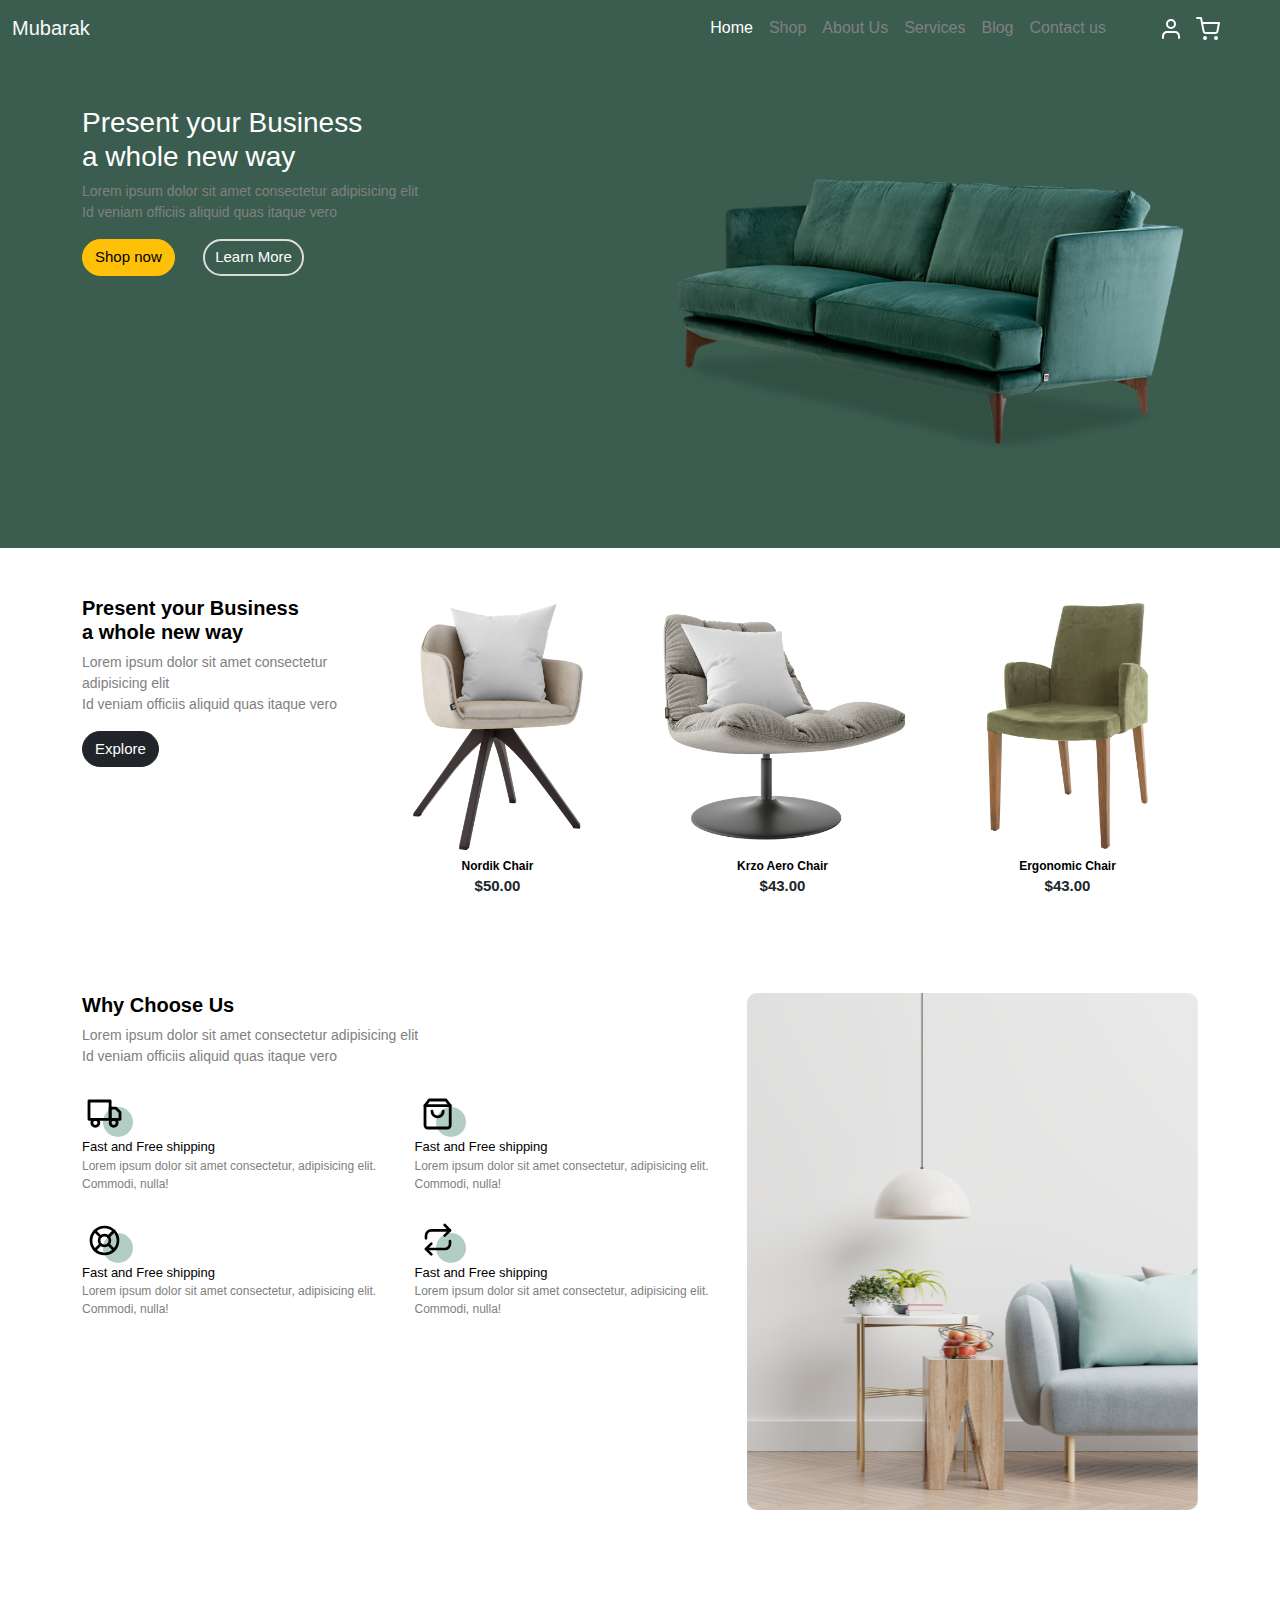
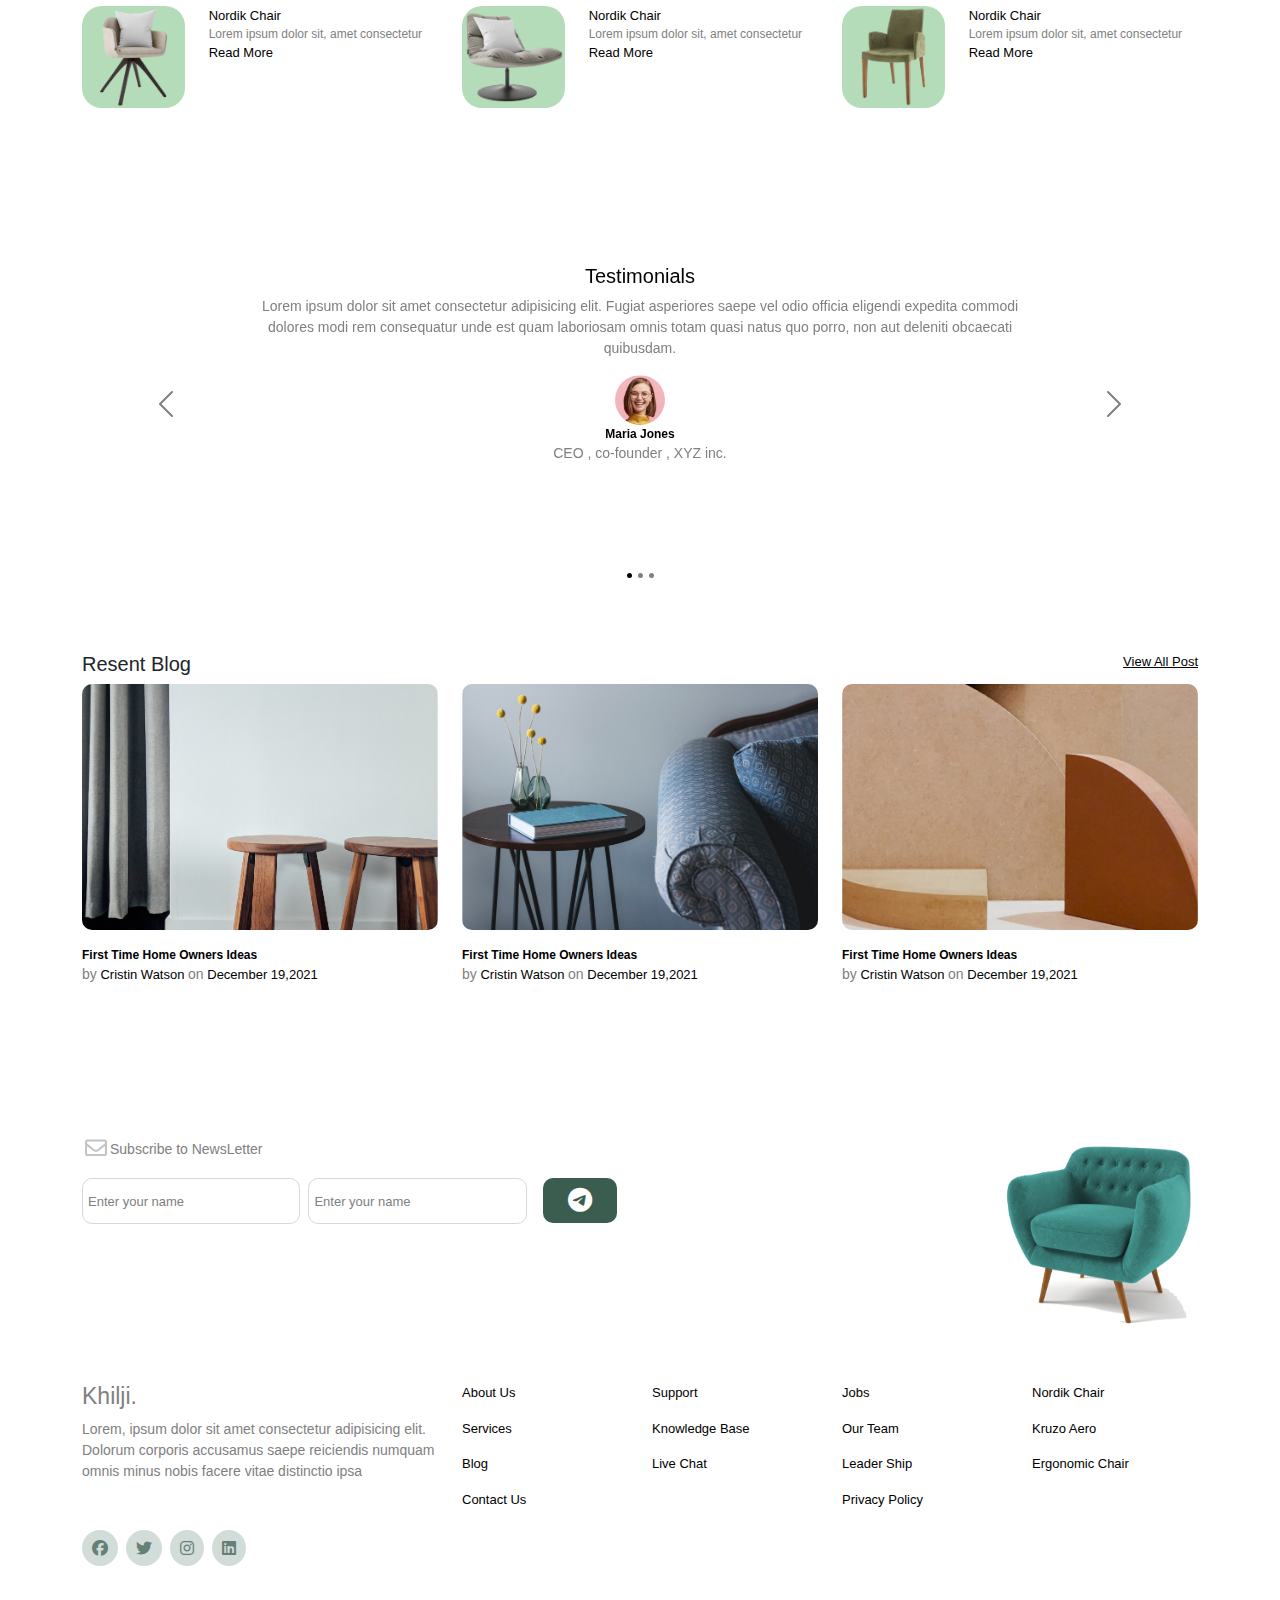
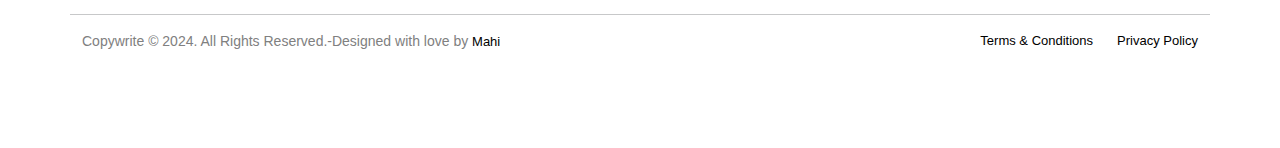
<file: index.html>
<!DOCTYPE html>
<html lang="en">

<head>
     <meta charset="UTF-8">
     <meta name="viewport" content="width=device-width, initial-scale=1.0">
     <title>Day - 71</title>
     <link rel="stylesheet" href="./assets/css/bootstrap.min.css">
     <link rel="stylesheet" href="./assets/css/fontawesome.css">
     <link rel="stylesheet" href="./assets/css/style.css">
</head>

<body>

     <!-- navbar start  -->
     <nav class="navbar navbar-expand-lg nav_bg ">
          <div class="container-fluid">
               <a class="navbar-brand text-light" href="#">Mubarak</a>
               <button class="navbar-toggler" type="button" data-bs-toggle="collapse" data-bs-target="#navbarNav"
                    aria-controls="navbarNav" aria-expanded="false" aria-label="Toggle navigation">
                    <span class="navbar-toggler-icon"></span>
               </button>
               <div class="collapse navbar-collapse " id="navbarNav">
                    <ul class="navbar-nav ms-auto pe-5">
                         <li class="nav-item">
                              <a class="nav-link text_light" aria-current="page" href="./index.html">Home</a>
                         </li>
                         <li class="nav-item">
                              <a class="nav-link text_gray" href="#">Shop</a>
                         </li>
                         <li class="nav-item">
                              <a class="nav-link text_gray" href="./about.html">About Us</a>
                         </li>
                         <li class="nav-item">
                              <a class="nav-link text_gray" href="/service.html">Services</a>
                         </li>
                         <li class="nav-item">
                              <a class="nav-link text_gray" href="blog.html">Blog</a>
                         </li>
                         <li class="nav-item">
                              <a class="nav-link text_gray">Contact us</a>
                         </li>
                    </ul>
               </div>
               <div class="buttons d-flex  me-5">
                    <a href="#">
                         <img class="img-fluid me-3" src="./assets/images/user.svg" alt="">
                    </a>
                    <a href="">
                         <img class="img-fluid" src="./assets/images/cart.svg" alt="">
                    </a>
               </div>
          </div>
     </nav>
     <!-- navbar end  -->

     <!-- main_section start  -->
     <div class="main_section bg_of_main_sec">
          <div class="container">
               <div class="row">
                    <div class="col-md-6">
                         <div class="h3 text_light">
                              Present your Business <br>
                              a whole new way
                         </div>
                         <div class="p p_1">
                              Lorem ipsum dolor sit amet consectetur adipisicing elit <br>
                              Id veniam officiis aliquid quas itaque vero <br>
                         </div>
                         <div class="btns pt-3">
                              <a href="" class="btn btn-warning br_20">Shop now</a>
                              <a href="" class="btn btn_tranparent ms-4 ">Learn More</a>
                         </div>
                    </div>
                    <div class="col-md-6">
                         <img class="img-fluid" src="./assets/images/couch.png" alt="">
                    </div>
               </div>

          </div>
     </div>
     <!-- main section end  -->




     <!-- part 2 start  -->
     <div class="container mt-5 pb-5">
          <div class="row">
               <div class="col-md-3">
                    <div class="h5 text_black">
                         Present your Business <br>
                         a whole new way
                    </div>
                    <div class="p p_1">
                         Lorem ipsum dolor sit amet consectetur adipisicing elit <br>
                         Id veniam officiis aliquid quas itaque vero <br>
                    </div>
                    <div class="btns pt-3">
                         <a href="" class="btn btn-dark br_20">Explore</a>
                    </div>
               </div>
               <div class="col-md-3">
                    <div class="products">
                         <img class="img-fluid" src="./assets/images/product-1.png" alt="">
                    </div>
                    <div class="product_text  text-center">
                         <div class="p p_text">
                              Nordik Chair
                         </div>
                         <div class="p p_text_price">
                              $50.00
                         </div>
                    </div>
               </div>
               <div class="col-md-3">
                    <div class="products">
                         <img class="img-fluid" src="./assets/images/product-2.png" alt="">
                    </div>
                    <div class="product_text text-center">
                         <div class="p p_text">
                              Krzo Aero Chair
                         </div>
                         <div class="p p_text_price">
                              $43.00
                         </div>
                    </div>
               </div>
               <div class="col-md-3">
                    <div class="products">
                         <img class="img-fluid" src="./assets/images/product-3.png" alt="">
                    </div>
                    <div class="product_text text-center">
                         <div class="p p_text">
                              Ergonomic Chair
                         </div>
                         <div class="p p_text_price">
                              $43.00
                         </div>
                    </div>
               </div>
          </div>
     </div>

     <!-- part 2 end  -->


     <!-- why choose section start  -->

     <div class="container mb-5 mt-5 ">
          <div class="row">
               <div class="col-md-7">
                    <div class="h5 text_black">
                         Why Choose Us
                    </div>
                    <div class="p p_1">
                         Lorem ipsum dolor sit amet consectetur adipisicing elit <br>
                         Id veniam officiis aliquid quas itaque vero <br>
                    </div>
                    <div class="delevery_sec">
                         <div class="row">
                              <div class="col-md-6 pt-4">
                                   <div class="img">
                                        <img src="./assets/images/truck.svg" alt="">
                                        <span class="span_bg"></span>
                                   </div>
                                   <div class="p p_shiping">
                                        Fast and Free shipping
                                   </div>
                                   <div class="p p_shiping_p">
                                        Lorem ipsum dolor sit amet consectetur, adipisicing elit. Commodi, nulla!
                                   </div>
                              </div>
                              <div class="col-md-6 pt-4">
                                   <div class="img">
                                        <img src="./assets/images/bag.svg" alt="">
                                        <span class="span_bg"></span>
                                   </div>
                                   <div class="p p_shiping">
                                        Fast and Free shipping
                                   </div>
                                   <div class="p p_shiping_p">
                                        Lorem ipsum dolor sit amet consectetur, adipisicing elit. Commodi, nulla!
                                   </div>
                              </div>
                              <div class="col-md-6 pt-4">
                                   <div class="img">
                                        <img src="./assets/images/support.svg" alt="">
                                        <span class="span_bg"></span>
                                   </div>
                                   <div class="p p_shiping">
                                        Fast and Free shipping
                                   </div>
                                   <div class="p p_shiping_p">
                                        Lorem ipsum dolor sit amet consectetur, adipisicing elit. Commodi, nulla!
                                   </div>
                              </div>
                              <div class="col-md-6 pt-4">
                                   <div class="img">
                                        <img src="./assets/images/return.svg" alt="">
                                        <span class="span_bg"></span>
                                   </div>
                                   <div class="p p_shiping">
                                        Fast and Free shipping
                                   </div>
                                   <div class="p p_shiping_p">
                                        Lorem ipsum dolor sit amet consectetur, adipisicing elit. Commodi, nulla!
                                   </div>
                              </div>
                         </div>
                    </div>
               </div>
               <div class="col-md-5">
                    <img class="img-fluid br_10" src="./assets/images/why-choose-us-img.jpg" alt="">
               </div>

          </div>
     </div>

     <!-- why choose end -------------- -->


     <!-- middle sec start  -->

     <div class="container my-5 py-5">
          <div class="row">
               <div class="col-md-4">
                    <div class="row">
                         <div class="col-md-4 ">
                              <img class="img-fluid bg_gray" src="./assets/images/product-1.png" alt="">
                         </div>
                         <div class="col-md-8">
                              <div class="p p_shiping">
                                   Nordik Chair
                              </div>
                              <div class="p p_shiping_p">
                                   Lorem ipsum dolor sit, amet consectetur
                              </div>
                              <div class="p p_shiping"><a href="#">Read More</a></div>
                         </div>
                    </div>
               </div>
               <div class="col-md-4">
                    <div class="row">
                         <div class="col-md-4 ">
                              <img class="img-fluid bg_gray" src="./assets/images/product-2.png" alt="">
                         </div>
                         <div class="col-md-8">
                              <div class="p p_shiping">
                                   Nordik Chair
                              </div>
                              <div class="p p_shiping_p">
                                   Lorem ipsum dolor sit, amet consectetur
                              </div>
                              <div class="p p_shiping"><a href="#">Read More</a></div>
                         </div>
                    </div>
               </div>
               <div class="col-md-4">
                    <div class="row">
                         <div class="col-md-4 ">
                              <img class="img-fluid bg_gray" src="./assets/images/product-3.png" alt="">
                         </div>
                         <div class="col-md-8">
                              <div class="p p_shiping">
                                   Nordik Chair
                              </div>
                              <div class="p p_shiping_p">
                                   Lorem ipsum dolor sit, amet consectetur
                              </div>
                              <div class="p p_shiping"><a href="#">Read More</a></div>
                         </div>
                    </div>
               </div>
          </div>
     </div>
     <!-- middle section end  -->

     <!-- testimonials start  -->
     <div class="container mb-5">
          <div id="carouselExampleDark" class="carousel carousel-dark slide">
               <div class="carousel-indicators">
                    <button type="button" data-bs-target="#carouselExampleDark" data-bs-slide-to="0" class="active"
                         aria-current="true" aria-label="Slide 1"></button>
                    <button type="button" data-bs-target="#carouselExampleDark" data-bs-slide-to="1"
                         aria-label="Slide 2"></button>
                    <button type="button" data-bs-target="#carouselExampleDark" data-bs-slide-to="2"
                         aria-label="Slide 3"></button>
               </div>
               <div class="carousel-inner">
                    <div class="carousel-item active caro_item" data-bs-interval="10000">
                         <div class="bg_section"></div>
                         <div class="carousel-caption caro_cap d-none d-md-block">
                              <h5>Testimonials</h5>
                              <p class="p_1">Lorem ipsum dolor sit amet consectetur adipisicing elit. Fugiat asperiores
                                   saepe vel odio officia
                                   eligendi expedita commodi dolores modi rem consequatur unde est quam laboriosam omnis
                                   totam quasi natus quo porro,
                                   non aut deleniti obcaecati quibusdam.</p>
                              <div class="container">
                                   <div class="image_and_other_sec">
                                        <img src="./assets/images/person-1.jpg"
                                             style="width: 50px; height: 50px; border-radius: 50%;" alt="">
                                        <div class="p_text">
                                             Maria Jones
                                        </div>
                                        <div class="p p_1">
                                             CEO , co-founder , XYZ inc.
                                        </div>
                                   </div>
                              </div>
                         </div>

                    </div>
                    <div class="carousel-item caro_item" data-bs-interval="2000">
                         <div class="bg_section"></div>
                         <div class="carousel-caption caro_cap d-none d-md-block">
                              <h5>Testimonials</h5>
                              <p class="p_1">Lorem ipsum dolor sit amet consectetur adipisicing elit. Fugiat asperiores
                                   saepe vel odio officia eligendi expedita commodi dolores modi rem consequatur unde
                                   est quam laboriosam omnis totam quasi natus quo porro, non aut deleniti obcaecati
                                   quibusdam.</p>
                              <div class="container">
                                   <div class="image_and_other_sec">
                                        <img src="./assets/images/person_2.jpg"
                                             style="width: 50px; height: 50px; border-radius: 50%;" alt="">
                                        <div class="p_text">
                                             Maria Jones
                                        </div>
                                        <div class="p p_1">
                                             CEO , co-founder , XYZ inc.
                                        </div>
                                   </div>
                              </div>
                         </div>
                    </div>
                    <div class="carousel-item caro_item">
                         <div class="bg_section"></div>
                         <div class="carousel-caption caro_cap d-none d-md-block">
                              <h5>Testimonials</h5>
                              <p class="p_1">Lorem ipsum dolor sit amet consectetur adipisicing elit. Fugiat asperiores
                                   saepe vel odio officia
                                   eligendi expedita commodi dolores modi rem consequatur unde est quam laboriosam omnis
                                   totam quasi natus quo porro,
                                   non aut deleniti obcaecati quibusdam.</p>
                              <div class="container">
                                   <div class="image_and_other_sec">
                                        <img src="./assets/images/person_3.jpg"
                                             style="width: 50px; height: 50px; border-radius: 50%;" alt="">
                                        <div class="p_text">
                                             Maria Jones
                                        </div>
                                        <div class="p p_1">
                                             CEO , co-founder , XYZ inc.
                                        </div>
                                   </div>
                              </div>
                         </div>
                    </div>
               </div>
               <button class="carousel-control-prev" type="button" data-bs-target="#carouselExampleDark"
                    data-bs-slide="prev">
                    <span class="carousel-control-prev-icon" aria-hidden="true"></span>
                    <span class="visually-hidden">Previous</span>
               </button>
               <button class="carousel-control-next" type="button" data-bs-target="#carouselExampleDark"
                    data-bs-slide="next">
                    <span class="carousel-control-next-icon" aria-hidden="true"></span>
                    <span class="visually-hidden">Next</span>
               </button>
          </div>

     </div>

     <!-- testimonials end  -->


     <!-- blog section start  -->
     <div class="container">
          <div class="row  ">
               <div class="col-md-4">
                    <div class="h5">
                         Resent Blog
                    </div>
               </div>
               <div class="col-md-4"></div>
               <div class="col-md-4 " >
                    <div class="p p_3 text-decoration-underline text-end" >
                         <a href="#" >View All Post</a>
                    </div>
               </div>
          </div>
     </div>

     <!-- blog start -->
     <div class="container mb-5">
          <div class="row  ">
               <div class="col-md-4">
                    <img class="img-fluid" src="./assets/images/post-1.jpg" style="border-radius: 10px;" alt="">
                    <div class="p p_text pt-3">
                         First Time Home Owners Ideas
                    </div>
                    <div class="p p_3">
                         <span class="p_1">by</span> Cristin Watson <span class="p_1">on</span> December 19,2021
                    </div>
               </div>
               <div class="col-md-4">
                    <img class="img-fluid" src="./assets/images/post-2.jpg" style="border-radius: 10px;" alt="">
                    <div class="p p_text pt-3">
                         First Time Home Owners Ideas
                    </div>
                    <div class="p p_3">
                         <span class="p_1">by</span> Cristin Watson <span class="p_1">on</span> December 19,2021
                    </div>
               </div>
               <div class="col-md-4">
                    <img class="img-fluid" src="./assets/images/post-3.jpg" style="border-radius: 10px;" alt="">
                    <div class="p p_text pt-3">
                         First Time Home Owners Ideas
                    </div>
                    <div class="p p_3">
                         <span class="p_1">by</span> Cristin Watson <span class="p_1">on</span> December 19,2021
                    </div>
               </div>
          </div>
     </div>
     <!-- blog end  -->

     <!-- blog section end  -->


     <!-- footer section start  -->

     <!-- footer first part start  --> 
     <div class="container  m_t150">
          <div class="row">
               <div class="col-md-6">
                    <div class="subs_text d-flex">
                         <img class="img-fluid" src="./assets/images/envelope-outline.svg" alt="">
                         <div class="p_1 pt-1">
                              Subscribe to  NewsLetter
                         </div>
                    </div>
                    <div class="">
                         <form action="" class="inpt mt-3 d-flex">
                              <input type="text" placeholder="Enter your name" required>
                              <input class="ms-2" type="text" placeholder="Enter your name" required>
                              <a href="" type="submit"><i class="fa-brands fa-telegram submt ms-3"></i></a>
                         </form>
                    </div>
               </div>
               <div class="col-md-6 text-end">
                    <img class="img-fluid  " style="width: 200px;height: 200px;" src="./assets/images/sofa.png" alt="">
               </div>
          </div>
     </div> 
     <!-- footer first part end  -->


     <!-- footer second part start  -->
     <div class="container my-5">
          <div class="row">
                <div class="col-md-4">
                    <div class="h4 h_4">Khilji.</div>

                    <div class="p p_1">
                         Lorem, ipsum dolor sit amet consectetur adipisicing elit. Dolorum corporis accusamus saepe reiciendis numquam omnis minus nobis facere vitae distinctio ipsa 
                    </div>
                    <div class="icons d-flex mt-5 ">
                         <a href="#"><i class="fa-brands fa-facebook f_icon "></i></a>
                         <a href="#"><i class="fa-brands fa-twitter f_icon  ms-2"></i></a>
                         <a href="#"><i class="fa-brands fa-instagram f_icon ms-2 "></i></a>
                         <a href="#"><i class="fa-brands fa-linkedin f_icon ms-2"></i></a>
                    </div>

                </div>
                <div class="col-md-2">
                    <p class="p_3">
                         <a href="#">About Us</a>
                    </p>
                    <p class="p_3">
                         <a href="#">Services</a>
                    </p>
                    <p class="p_3"> 
                         <a href="#">Blog</a>
                    </p>
                    <p class="p_3"> 
                         <a href="#">Contact Us</a>
                    </p>
                </div>
                <div class="col-md-2">
                    <p class="p_3">
                         <a href="#">Support</a>
                    </p>
                    <p class="p_3">
                         <a href="#">Knowledge Base</a>
                    </p>
                    <p class="p_3">
                         <a href="#">Live Chat</a>
                    </p> 
                </div>
                <div class="col-md-2">
                    <p class="p_3">
                         <a href="#">Jobs</a>
                    </p>
                    <p class="p_3">
                         <a href="#">Our Team</a>
                    </p>
                    <p class="p_3">
                         <a href="#">Leader Ship</a>
                    </p>
                    <p class="p_3">
                         <a href="#">Privacy Policy</a>
                    </p>
                </div>
                <div class="col-md-2">
                    <p class="p_3">
                         <a href="#">Nordik Chair</a>
                    </p>
                    <p class="p_3">
                         <a href="#">Kruzo Aero</a>
                    </p>
                    <p class="p_3">
                         <a href="#">Ergonomic Chair</a>
                    </p> 
                </div>
          </div>
     </div>
     <!-- footer second part end  -->


     <!-- footer last part start  -->
      <div class="container pb-5 mb-5">
          <div class="row">
               <hr>
               <div class="col-md-6">
                    <div class="p p_1">
                         Copywrite &copy; 2024. All Rights Reserved.-Designed with love by <span class="p_3">Mahi</span>
                    </div>
               </div>
               <div class="col-md-6">
                    <div class="p p_3 d-flex justify-content-end">
                         <a href="#"><span class="me-4">Terms & Conditions </span></a>
                         <a href=""><span>Privacy Policy</span></a>
                    </div>
               </div>
          </div>
      </div>


     <!-- footer last part end  -->

     <!-- footer section end  -->



     <!-- js link  -->
     <script src="./assets/js/bs-bundle.min.js"></script>
</body>

</html>
</file>
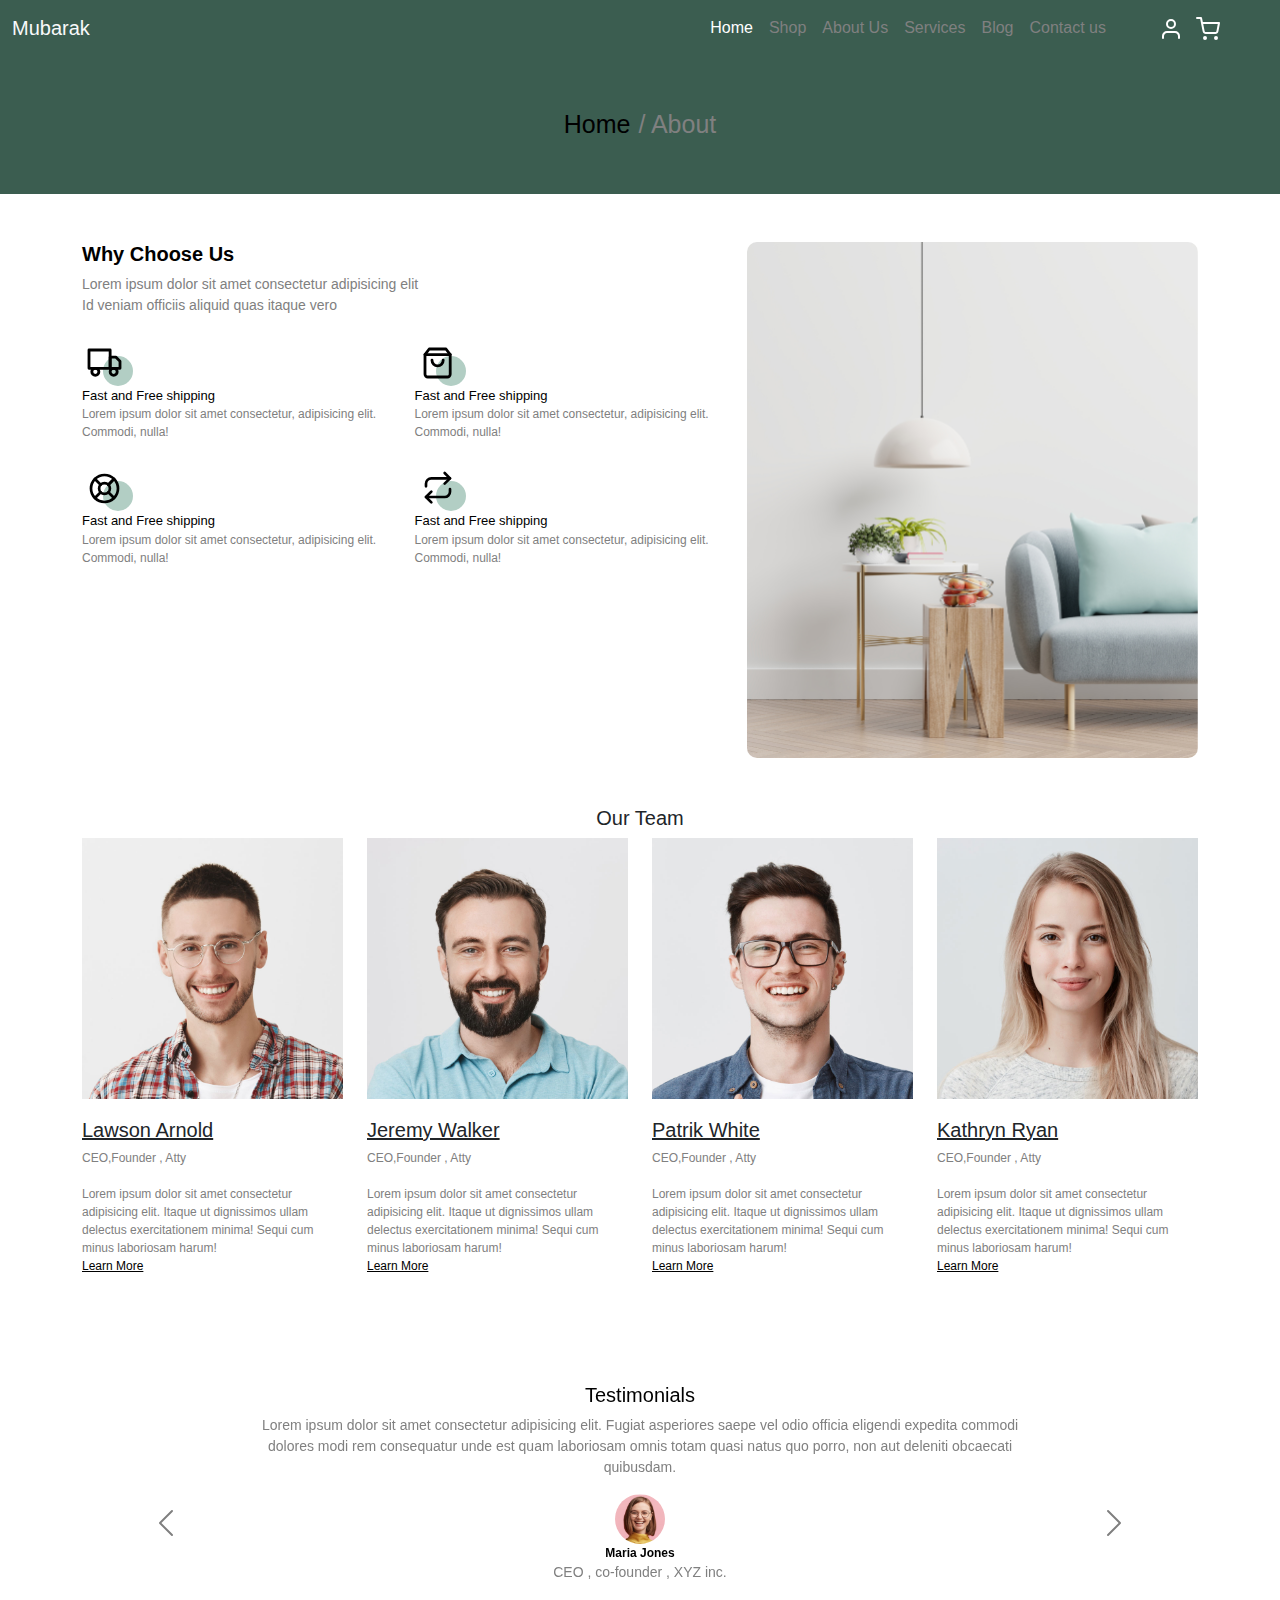
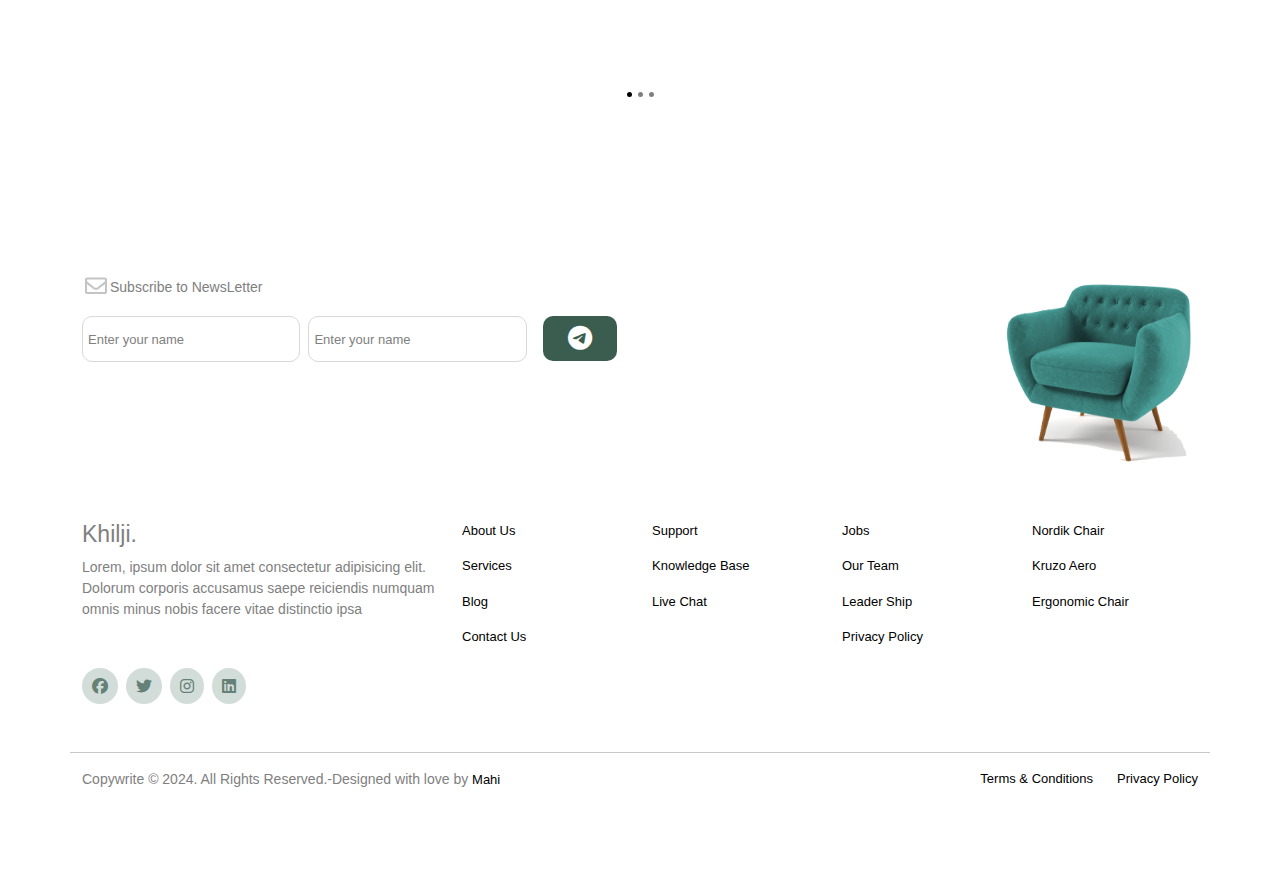
<file: about.html>
<!DOCTYPE html>
<html lang="en">

<head>
     <meta charset="UTF-8">
     <meta name="viewport" content="width=device-width, initial-scale=1.0">
     <title>Day - 71</title>
     <link rel="stylesheet" href="./assets/css/bootstrap.min.css">
     <link rel="stylesheet" href="./assets/css/fontawesome.css">
     <link rel="stylesheet" href="./assets/css/style.css">
     <link rel="stylesheet" href="./assets/css/about.css">
</head>

<body>

     <!-- navbar start  -->
     <nav class="navbar navbar-expand-lg nav_bg ">
          <div class="container-fluid">
               <a class="navbar-brand text-light" href="#">Mubarak</a>
               <button class="navbar-toggler" type="button" data-bs-toggle="collapse" data-bs-target="#navbarNav"
                    aria-controls="navbarNav" aria-expanded="false" aria-label="Toggle navigation">
                    <span class="navbar-toggler-icon"></span>
               </button>
               <div class="collapse navbar-collapse " id="navbarNav">
                    <ul class="navbar-nav ms-auto pe-5">
                         <li class="nav-item">
                              <a class="nav-link text_light" aria-current="page" href="index.html">Home</a>
                         </li>
                         <li class="nav-item">
                              <a class="nav-link text_gray" href="#">Shop</a>
                         </li>
                         <li class="nav-item">
                              <a class="nav-link text_gray" href="about.html">About Us</a>
                         </li>
                         <li class="nav-item">
                              <a class="nav-link text_gray" href="./service.html">Services</a>
                         </li>
                         <li class="nav-item">
                              <a class="nav-link text_gray" href="./blog.html">Blog</a>
                         </li>
                         <li class="nav-item">
                              <a class="nav-link text_gray">Contact us</a>
                         </li>
                    </ul>
               </div>
               <div class="buttons d-flex  me-5">
                    <a href="#">
                         <img class="img-fluid me-3" src="./assets/images/user.svg" alt="">
                    </a>
                    <a href="">
                         <img class="img-fluid" src="./assets/images/cart.svg" alt="">
                    </a>
               </div>
          </div>
     </nav>
     <!-- navbar end  -->

     <!-- main_section start  -->
     <div class="main_section bg_of_main_sec">
          <div class="container">
               <div class="row"> 
                    <div class="col-md-12 ">
                         <div class="menu_sec d-flex justify-content-center">
                              <a  class="page_c1" href="index.html">Home </a>
                              <a  class="page_c2 ms-2" href="about.html"> / About</a>
                         </div>
                    </div>
               </div> 
          </div>
     </div>
     <!-- main section end  -->

 

     <!-- why choose section start  --> 
     <div class="container mb-5 mt-5 ">
          <div class="row">
               <div class="col-md-7">
                    <div class="h5 text_black">
                         Why Choose Us
                    </div>
                    <div class="p p_1">
                         Lorem ipsum dolor sit amet consectetur adipisicing elit <br>
                         Id veniam officiis aliquid quas itaque vero <br>
                    </div>
                    <div class="delevery_sec">
                         <div class="row">
                              <div class="col-md-6 pt-4">
                                   <div class="img">
                                        <img src="./assets/images/truck.svg" alt="">
                                        <span class="span_bg"></span>
                                   </div>
                                   <div class="p p_shiping">
                                        Fast and Free shipping
                                   </div>
                                   <div class="p p_shiping_p">
                                        Lorem ipsum dolor sit amet consectetur, adipisicing elit. Commodi, nulla!
                                   </div>
                              </div>
                              <div class="col-md-6 pt-4"> 
                                   <div class="img"> 
                                        <img src="./assets/images/bag.svg" alt="">
                                        <span class="span_bg"></span>
                                   </div>
                                   <div class="p p_shiping">
                                        Fast and Free shipping
                                   </div>
                                   <div class="p p_shiping_p">
                                        Lorem ipsum dolor sit amet consectetur, adipisicing elit. Commodi, nulla!
                                   </div>
                              </div>
                              <div class="col-md-6 pt-4"> 
                                   <div class="img">
                                        <img src="./assets/images/support.svg" alt="">
                                        <span class="span_bg"></span>
                                   </div>
                                   <div class="p p_shiping">
                                        Fast and Free shipping
                                   </div>
                                   <div class="p p_shiping_p">
                                        Lorem ipsum dolor sit amet consectetur, adipisicing elit. Commodi, nulla!
                                   </div>
                              </div>
                              <div class="col-md-6 pt-4"> 
                                   <div class="img">
                                        <img src="./assets/images/return.svg" alt="">
                                        <span class="span_bg"></span>
                                   </div>
                                   <div class="p p_shiping">
                                        Fast and Free shipping
                                   </div>
                                   <div class="p p_shiping_p">
                                        Lorem ipsum dolor sit amet consectetur, adipisicing elit. Commodi, nulla!
                                   </div>
                              </div>
                         </div>
                    </div>
               </div>
               <div class="col-md-5">
                    <img class="img-fluid br_10" src="./assets/images/why-choose-us-img.jpg" alt="">
               </div>

          </div>
     </div> 
     <!-- why choose end -------------- -->


     <!-- blog section start  -->
     <div class="container">
          <div class="row  ">
               <div class="col-md-12">
                    <div class="h5 text-center">
                         Our Team
                    </div>
               </div> 
          </div>
     </div>
     
     <!-- blog start -->
     <div class="container mb-5">
          <div class="row  ">
               <div class="col-md-3">
                    <img class="img-fluid" src="./assets/images/person_1.jpg"   alt="">
                    <div class="p p_5 pt-3">
                         Lawson Arnold
                    </div>
                    <div class="p pb-3">
                         <span class="p_6">CEO,Founder , Atty</span>  
                    </div>
                    <div class="p p_6">
                         Lorem ipsum dolor sit amet consectetur adipisicing elit. Itaque ut dignissimos ullam delectus exercitationem
                         minima! Sequi cum minus laboriosam harum!
                    </div>
                    <div class="p p_4">
                         <a href="#">Learn More</a>
                    </div>
               </div>
               <div class="col-md-3">
                    <img class="img-fluid" src="./assets/images/person_2.jpg"   alt="">
                    <div class="p p_5 pt-3">
                         Jeremy Walker
                    </div>
                    <div class="p pb-3">
                         <span class="p_6">CEO,Founder , Atty</span>
                    </div>
                    <div class="p p_6">
                         Lorem ipsum dolor sit amet consectetur adipisicing elit. Itaque ut dignissimos ullam delectus exercitationem
                         minima! Sequi cum minus laboriosam harum!
                    </div>
                    <div class="p p_4">
                         <a href="#">Learn More</a>
                    </div>
               </div>
               <div class="col-md-3">
                    <img class="img-fluid" src="./assets/images/person_3.jpg" alt="">
                    <div class="p p_5 pt-3">
                         Patrik White
                    </div>
                    <div class="p pb-3">
                         <span class="p_6">CEO,Founder , Atty</span>
                    </div>
                    <div class="p p_6">
                         Lorem ipsum dolor sit amet consectetur adipisicing elit. Itaque ut dignissimos ullam delectus exercitationem
                         minima! Sequi cum minus laboriosam harum!
                    </div>
                    <div class="p p_4">
                         <a href="#">Learn More</a>
                    </div>
               </div>
               <div class="col-md-3">
                    <img class="img-fluid" src="./assets/images/person_4.jpg"  alt="">
                    <div class="p p_5 pt-3">
                         Kathryn Ryan
                    </div>
                    <div class="p pb-3">
                         <span class="p_6">CEO,Founder , Atty</span>
                    </div>
                    <div class="p p_6">
                         Lorem ipsum dolor sit amet consectetur adipisicing elit. Itaque ut dignissimos ullam delectus exercitationem minima! Sequi cum minus laboriosam harum!
                    </div>
                    <div class="p p_4">
                        <a href="#">Learn More</a> 
                    </div>
               </div>
          </div>
     </div>
     <!-- blog end  -->
     
     <!-- blog section end  -->

     <!-- testimonials start  -->
     <div class="container mb-5">
          <div id="carouselExampleDark" class="carousel carousel-dark slide">
               <div class="carousel-indicators">
                    <button type="button" data-bs-target="#carouselExampleDark" data-bs-slide-to="0" class="active"
                         aria-current="true" aria-label="Slide 1"></button>
                    <button type="button" data-bs-target="#carouselExampleDark" data-bs-slide-to="1"
                         aria-label="Slide 2"></button>
                    <button type="button" data-bs-target="#carouselExampleDark" data-bs-slide-to="2"
                         aria-label="Slide 3"></button>
               </div>
               <div class="carousel-inner">
                    <div class="carousel-item active caro_item" data-bs-interval="10000">
                         <div class="bg_section"></div>
                         <div class="carousel-caption caro_cap d-none d-md-block">
                              <h5>Testimonials</h5>
                              <p class="p_1">Lorem ipsum dolor sit amet consectetur adipisicing elit. Fugiat asperiores
                                   saepe vel odio officia
                                   eligendi expedita commodi dolores modi rem consequatur unde est quam laboriosam omnis
                                   totam quasi natus quo porro,
                                   non aut deleniti obcaecati quibusdam.</p>
                              <div class="container">
                                   <div class="image_and_other_sec">
                                        <img src="./assets/images/person-1.jpg"
                                             style="width: 50px; height: 50px; border-radius: 50%;" alt="">
                                        <div class="p_text">
                                             Maria Jones
                                        </div>
                                        <div class="p p_1">
                                             CEO , co-founder , XYZ inc.
                                        </div>
                                   </div>
                              </div>
                         </div>

                    </div>
                    <div class="carousel-item caro_item" data-bs-interval="2000">
                         <div class="bg_section"></div>
                         <div class="carousel-caption caro_cap d-none d-md-block">
                              <h5>Testimonials</h5>
                              <p class="p_1">Lorem ipsum dolor sit amet consectetur adipisicing elit. Fugiat asperiores
                                   saepe vel odio officia eligendi expedita commodi dolores modi rem consequatur unde
                                   est quam laboriosam omnis totam quasi natus quo porro, non aut deleniti obcaecati
                                   quibusdam.</p>
                              <div class="container">
                                   <div class="image_and_other_sec">
                                        <img src="./assets/images/person_2.jpg"
                                             style="width: 50px; height: 50px; border-radius: 50%;" alt="">
                                        <div class="p_text">
                                             Maria Jones
                                        </div>
                                        <div class="p p_1">
                                             CEO , co-founder , XYZ inc.
                                        </div>
                                   </div>
                              </div>
                         </div>
                    </div>
                    <div class="carousel-item caro_item">
                         <div class="bg_section"></div>
                         <div class="carousel-caption caro_cap d-none d-md-block">
                              <h5>Testimonials</h5>
                              <p class="p_1">Lorem ipsum dolor sit amet consectetur adipisicing elit. Fugiat asperiores
                                   saepe vel odio officia
                                   eligendi expedita commodi dolores modi rem consequatur unde est quam laboriosam omnis
                                   totam quasi natus quo porro,
                                   non aut deleniti obcaecati quibusdam.</p>
                              <div class="container">
                                   <div class="image_and_other_sec">
                                        <img src="./assets/images/person_3.jpg"
                                             style="width: 50px; height: 50px; border-radius: 50%;" alt="">
                                        <div class="p_text">
                                             Maria Jones
                                        </div>
                                        <div class="p p_1">
                                             CEO , co-founder , XYZ inc.
                                        </div>
                                   </div>
                              </div>
                         </div>
                    </div>
               </div>
               <button class="carousel-control-prev" type="button" data-bs-target="#carouselExampleDark"
                    data-bs-slide="prev">
                    <span class="carousel-control-prev-icon" aria-hidden="true"></span>
                    <span class="visually-hidden">Previous</span>
               </button>
               <button class="carousel-control-next" type="button" data-bs-target="#carouselExampleDark"
                    data-bs-slide="next">
                    <span class="carousel-control-next-icon" aria-hidden="true"></span>
                    <span class="visually-hidden">Next</span>
               </button>
          </div>

     </div>

     <!-- testimonials end  --> 

     <!-- footer section start  -->

     <!-- footer first part start  -->
     <div class="container  m_t150">
          <div class="row">
               <div class="col-md-6">
                    <div class="subs_text d-flex">
                         <img class="img-fluid" src="./assets/images/envelope-outline.svg" alt="">
                         <div class="p_1 pt-1">
                              Subscribe to NewsLetter
                         </div>
                    </div>
                    <div class="">
                         <form action="" class="inpt mt-3 d-flex">
                              <input type="text" placeholder="Enter your name" required>
                              <input class="ms-2" type="text" placeholder="Enter your name" required>
                              <a href="" type="submit"><i class="fa-brands fa-telegram submt ms-3"></i></a>
                         </form>
                    </div>
               </div>
               <div class="col-md-6 text-end">
                    <img class="img-fluid  " style="width: 200px;height: 200px;" src="./assets/images/sofa.png" alt="">
               </div>
          </div>
     </div>
     <!-- footer first part end  -->


     <!-- footer second part start  -->
     <div class="container my-5">
          <div class="row">
               <div class="col-md-4">
                    <div class="h4 h_4">Khilji.</div>

                    <div class="p p_1">
                         Lorem, ipsum dolor sit amet consectetur adipisicing elit. Dolorum corporis accusamus saepe
                         reiciendis numquam omnis minus nobis facere vitae distinctio ipsa
                    </div>
                    <div class="icons d-flex mt-5 ">
                         <a href="#"><i class="fa-brands fa-facebook f_icon "></i></a>
                         <a href="#"><i class="fa-brands fa-twitter f_icon  ms-2"></i></a>
                         <a href="#"><i class="fa-brands fa-instagram f_icon ms-2 "></i></a>
                         <a href="#"><i class="fa-brands fa-linkedin f_icon ms-2"></i></a>
                    </div>

               </div>
               <div class="col-md-2">
                    <p class="p_3">
                         <a href="#">About Us</a>
                    </p>
                    <p class="p_3">
                         <a href="#">Services</a>
                    </p>
                    <p class="p_3">
                         <a href="#">Blog</a>
                    </p>
                    <p class="p_3">
                         <a href="#">Contact Us</a>
                    </p>
               </div>
               <div class="col-md-2">
                    <p class="p_3">
                         <a href="#">Support</a>
                    </p>
                    <p class="p_3">
                         <a href="#">Knowledge Base</a>
                    </p>
                    <p class="p_3">
                         <a href="#">Live Chat</a>
                    </p>
               </div>
               <div class="col-md-2">
                    <p class="p_3">
                         <a href="#">Jobs</a>
                    </p>
                    <p class="p_3">
                         <a href="#">Our Team</a>
                    </p>
                    <p class="p_3">
                         <a href="#">Leader Ship</a>
                    </p>
                    <p class="p_3">
                         <a href="#">Privacy Policy</a>
                    </p>
               </div>
               <div class="col-md-2">
                    <p class="p_3">
                         <a href="#">Nordik Chair</a>
                    </p>
                    <p class="p_3">
                         <a href="#">Kruzo Aero</a>
                    </p>
                    <p class="p_3">
                         <a href="#">Ergonomic Chair</a>
                    </p>
               </div>
          </div>
     </div>
     <!-- footer second part end  -->


     <!-- footer last part start  -->
     <div class="container pb-5 mb-5">
          <div class="row">
               <hr>
               <div class="col-md-6">
                    <div class="p p_1">
                         Copywrite &copy; 2024. All Rights Reserved.-Designed with love by <span class="p_3">Mahi</span>
                    </div>
               </div>
               <div class="col-md-6">
                    <div class="p p_3 d-flex justify-content-end">
                         <a href="#"><span class="me-4">Terms & Conditions </span></a>
                         <a href=""><span>Privacy Policy</span></a>
                    </div>
               </div>
          </div>
     </div>


     <!-- footer last part end  -->

     <!-- footer section end  -->



     <!-- js link  -->
     <script src="./assets/js/bs-bundle.min.js"></script>
</body>

</html>
</file>
<file: assets/css/style.css>
@import url('https://fonts.googleapis.com/css2?family=Rubik:ital,wght@0,300..900;1,300..900&display=swap');

* {
    font-family: "Inter", sans-serif;
    font-optical-sizing: auto;
    font-style: normal;
    list-style: none;
}

a {
    text-decoration: none;
    color: #000;
    cursor: pointer;
}


.nav_bg {
    background: #3b5d50;
}

.bg_of_main_sec {
    background: #3b5d50;
    padding: 50px 10px;
}

.img {
    position: relative;
}

.img img {
    z-index: 9;
}

.span_bg {
    padding: 15px;
    background: #b2cec4;
    border-radius: 50%;
    position: absolute;
    top: 35%;
    left: 21px;
    z-index: -1;
}















.h_4 {
    font-size: 23px;
    color: gray;
}

.p_1 {
    font-size: 14px;
    color: gray;
}

.p_3 {
    font-size: 13px;
    color: #000;
}

.m_t150 {
    margin-top: 150px;
}

.br_10 {
    border-radius: 10px;
}

.br_20 {
    border-radius: 20px;
    font-size: 15px;
}

.btn_tranparent {
    padding: 5px 10px;
    background: none;
    border: 2px solid gainsboro;
    color: #fff;
    border-radius: 20px;
    font-size: 15px;
}


.p_text {
    font-size: 12px;
    color: #000;
    font-weight: 700;
}

.p_text_price {
    font-size: 15px;
    font-weight: bold;
}

.text_light {
    color: #fff;
}

.text_gray {
    color: gray;
}

.text_black {
    color: #000;
    font-weight: 600;
}

.bg_gray {
    background: rgba(97, 180, 103, 0.466);
    border-radius: 20px;
}

/* shipping section start  */

.p_shiping {
    font-size: 13px;
    color: black;
    font-weight: 400;
}

.p_shiping_p {
    font-size: 12px;
    color: gray;
}


/* carousel section start  */

.bg_section {
    width: 100%;
    height: 400px;
}

.caro_item {
    position: relative;
}

.caro_cap {
    position: absolute;
    top: 10%;
    bottom: 0;
}


/* footer section start  */

.inpt input {
    width: 40%;
    padding: 10px 5px;
    border: 1px solid rgb(218, 215, 215);
    outline: none;
    border-radius: 10px;
}

.inpt input::placeholder {
    font-size: 13px;
    color: gray;
}

.inpt .submt {
    padding: 10px 25px;
    background: #3b5d50;
    color: #fff;
    font-size: 25px;
    border-radius: 10px;
}

.f_icon {
    padding: 10px;
    background: #c9d5d0d5;
    color: #3b5d50bb;
    border-radius: 50%;
}
</file>
<file: assets/css/about.css>
.page_c1{
     color: #000;
     font-size: 25px;
}

.page_c2{
     color: gray;
     font-size: 25px;
}

.p_4{
     font-size: 12px;
     color: #000;
     text-decoration: underline;
}

.p_5{
     font-size: 20px;
     text-decoration: underline;
}
.p_6{
     font-size: 12px;
     color: gray;
}
</file>
